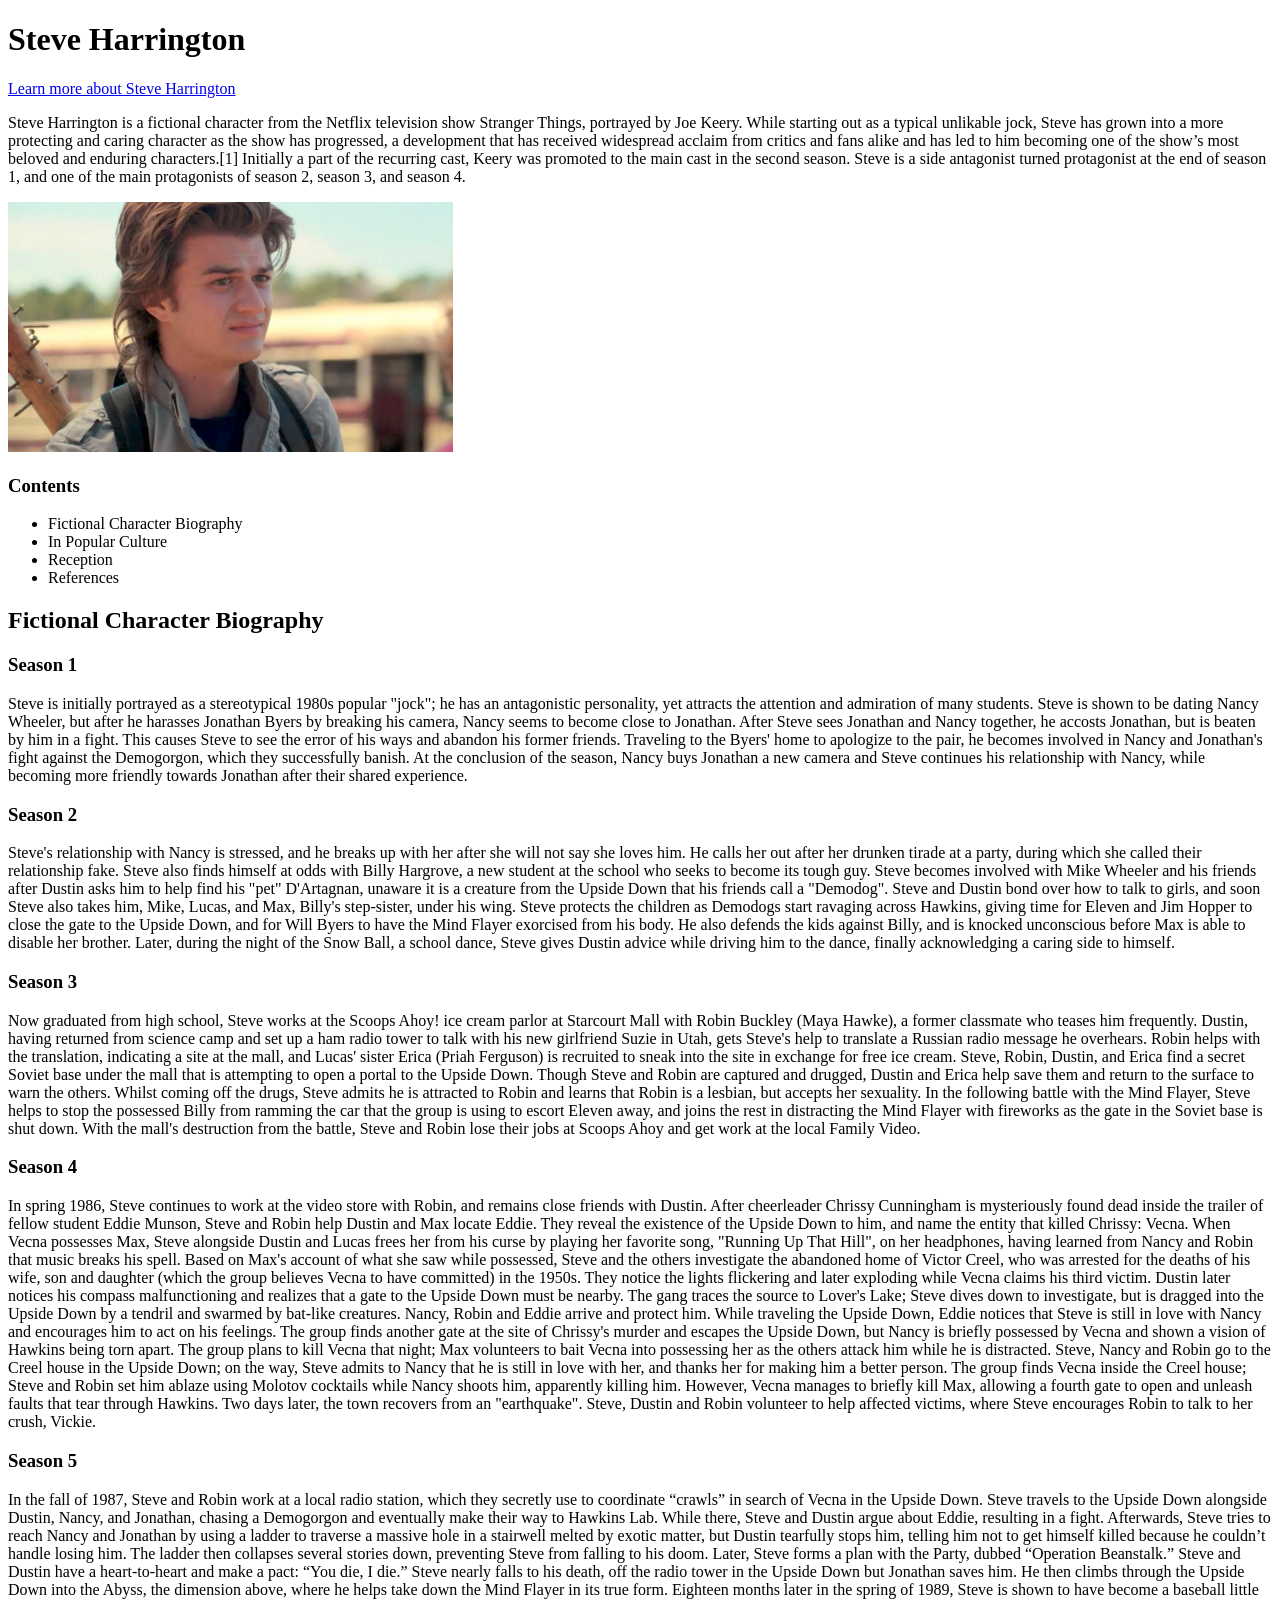
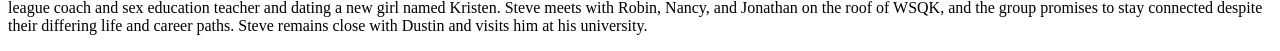
<file: index.html>
<!DOCTYPE html>
<html>  
<head>
    <meta name="description" content="Tribute page for Steve Harrington from Stranger Things"/>
    <meta name="theme-color" content="white background and black text"/>
    <title>Steve Harrington Tribute</title>
</head>
<body>
<h1>Steve Harrington</h1>
<a href="https://en.wikipedia.org/wiki/Steve_Harrington" target="_blank">Learn more about Steve Harrington</a>
<p>Steve Harrington is a fictional character from the Netflix television show Stranger Things, portrayed by Joe Keery. While starting out as a typical unlikable jock, Steve has grown into a more protecting and caring character as the show has progressed, a development that has received widespread acclaim from critics and fans alike and has led to him becoming one of the show’s most beloved and enduring characters.[1] Initially a part of the recurring cast, Keery was promoted to the main cast in the second season. Steve is a side antagonist turned protagonist at the end of season 1, and one of the main protagonists of season 2, season 3, and season 4.</p>
<img src="Steve_Harrington_for_Vitamin2.png" alt="This is Steve Harrington", height="250">
<h3>Contents</h3>
<ul>
    <li>Fictional Character Biography</li>
    <li>In Popular Culture</li>
    <li>Reception</li>
    <li>References</li>
</ul>

<h2>Fictional Character Biography</h2>
<h3>Season 1</h3>
<p>Steve is initially portrayed as a stereotypical 1980s popular "jock"; he has an antagonistic personality, yet attracts the attention and admiration of many students. Steve is shown to be dating Nancy Wheeler, but after he harasses Jonathan Byers by breaking his camera, Nancy seems to become close to Jonathan. After Steve sees Jonathan and Nancy together, he accosts Jonathan, but is beaten by him in a fight. This causes Steve to see the error of his ways and abandon his former friends. Traveling to the Byers' home to apologize to the pair, he becomes involved in Nancy and Jonathan's fight against the Demogorgon, which they successfully banish. At the conclusion of the season, Nancy buys Jonathan a new camera and Steve continues his relationship with Nancy, while becoming more friendly towards Jonathan after their shared experience.</p>
<h3>Season 2</h3>
<p>Steve's relationship with Nancy is stressed, and he breaks up with her after she will not say she loves him. He calls her out after her drunken tirade at a party, during which she called their relationship fake. Steve also finds himself at odds with Billy Hargrove, a new student at the school who seeks to become its tough guy. Steve becomes involved with Mike Wheeler and his friends after Dustin asks him to help find his "pet" D'Artagnan, unaware it is a creature from the Upside Down that his friends call a "Demodog". Steve and Dustin bond over how to talk to girls, and soon Steve also takes him, Mike, Lucas, and Max, Billy's step-sister, under his wing. Steve protects the children as Demodogs start ravaging across Hawkins, giving time for Eleven and Jim Hopper to close the gate to the Upside Down, and for Will Byers to have the Mind Flayer exorcised from his body. He also defends the kids against Billy, and is knocked unconscious before Max is able to disable her brother. Later, during the night of the Snow Ball, a school dance, Steve gives Dustin advice while driving him to the dance, finally acknowledging a caring side to himself.</p>
<h3>Season 3</h3>
<p>Now graduated from high school, Steve works at the Scoops Ahoy! ice cream parlor at Starcourt Mall with Robin Buckley (Maya Hawke), a former classmate who teases him frequently. Dustin, having returned from science camp and set up a ham radio tower to talk with his new girlfriend Suzie in Utah, gets Steve's help to translate a Russian radio message he overhears. Robin helps with the translation, indicating a site at the mall, and Lucas' sister Erica (Priah Ferguson) is recruited to sneak into the site in exchange for free ice cream. Steve, Robin, Dustin, and Erica find a secret Soviet base under the mall that is attempting to open a portal to the Upside Down. Though Steve and Robin are captured and drugged, Dustin and Erica help save them and return to the surface to warn the others. Whilst coming off the drugs, Steve admits he is attracted to Robin and learns that Robin is a lesbian, but accepts her sexuality. In the following battle with the Mind Flayer, Steve helps to stop the possessed Billy from ramming the car that the group is using to escort Eleven away, and joins the rest in distracting the Mind Flayer with fireworks as the gate in the Soviet base is shut down. With the mall's destruction from the battle, Steve and Robin lose their jobs at Scoops Ahoy and get work at the local Family Video.</p>
<h3>Season 4</h3>
<p>In spring 1986, Steve continues to work at the video store with Robin, and remains close friends with Dustin. After cheerleader Chrissy Cunningham is mysteriously found dead inside the trailer of fellow student Eddie Munson, Steve and Robin help Dustin and Max locate Eddie. They reveal the existence of the Upside Down to him, and name the entity that killed Chrissy: Vecna.

When Vecna possesses Max, Steve alongside Dustin and Lucas frees her from his curse by playing her favorite song, "Running Up That Hill", on her headphones, having learned from Nancy and Robin that music breaks his spell. Based on Max's account of what she saw while possessed, Steve and the others investigate the abandoned home of Victor Creel, who was arrested for the deaths of his wife, son and daughter (which the group believes Vecna to have committed) in the 1950s. They notice the lights flickering and later exploding while Vecna claims his third victim.

Dustin later notices his compass malfunctioning and realizes that a gate to the Upside Down must be nearby. The gang traces the source to Lover's Lake; Steve dives down to investigate, but is dragged into the Upside Down by a tendril and swarmed by bat-like creatures. Nancy, Robin and Eddie arrive and protect him. While traveling the Upside Down, Eddie notices that Steve is still in love with Nancy and encourages him to act on his feelings.

The group finds another gate at the site of Chrissy's murder and escapes the Upside Down, but Nancy is briefly possessed by Vecna and shown a vision of Hawkins being torn apart. The group plans to kill Vecna that night; Max volunteers to bait Vecna into possessing her as the others attack him while he is distracted. Steve, Nancy and Robin go to the Creel house in the Upside Down; on the way, Steve admits to Nancy that he is still in love with her, and thanks her for making him a better person.

The group finds Vecna inside the Creel house; Steve and Robin set him ablaze using Molotov cocktails while Nancy shoots him, apparently killing him. However, Vecna manages to briefly kill Max, allowing a fourth gate to open and unleash faults that tear through Hawkins. Two days later, the town recovers from an "earthquake". Steve, Dustin and Robin volunteer to help affected victims, where Steve encourages Robin to talk to her crush, Vickie.

</p>
<h3>Season 5</h3>
<p>In the fall of 1987, Steve and Robin work at a local radio station, which they secretly use to coordinate “crawls” in search of Vecna in the Upside Down. Steve travels to the Upside Down alongside Dustin, Nancy, and Jonathan, chasing a Demogorgon and eventually make their way to Hawkins Lab. While there, Steve and Dustin argue about Eddie, resulting in a fight.

Afterwards, Steve tries to reach Nancy and Jonathan by using a ladder to traverse a massive hole in a stairwell melted by exotic matter, but Dustin tearfully stops him, telling him not to get himself killed because he couldn’t handle losing him. The ladder then collapses several stories down, preventing Steve from falling to his doom.

Later, Steve forms a plan with the Party, dubbed “Operation Beanstalk.” Steve and Dustin have a heart-to-heart and make a pact: “You die, I die.” Steve nearly falls to his death, off the radio tower in the Upside Down but Jonathan saves him. He then climbs through the Upside Down into the Abyss, the dimension above, where he helps take down the Mind Flayer in its true form.

Eighteen months later in the spring of 1989, Steve is shown to have become a baseball little league coach and sex education teacher and dating a new girl named Kristen. Steve meets with Robin, Nancy, and Jonathan on the roof of WSQK, and the group promises to stay connected despite their differing life and career paths. Steve remains close with Dustin and visits him at his university.</p>
</body>
</html>
</file>
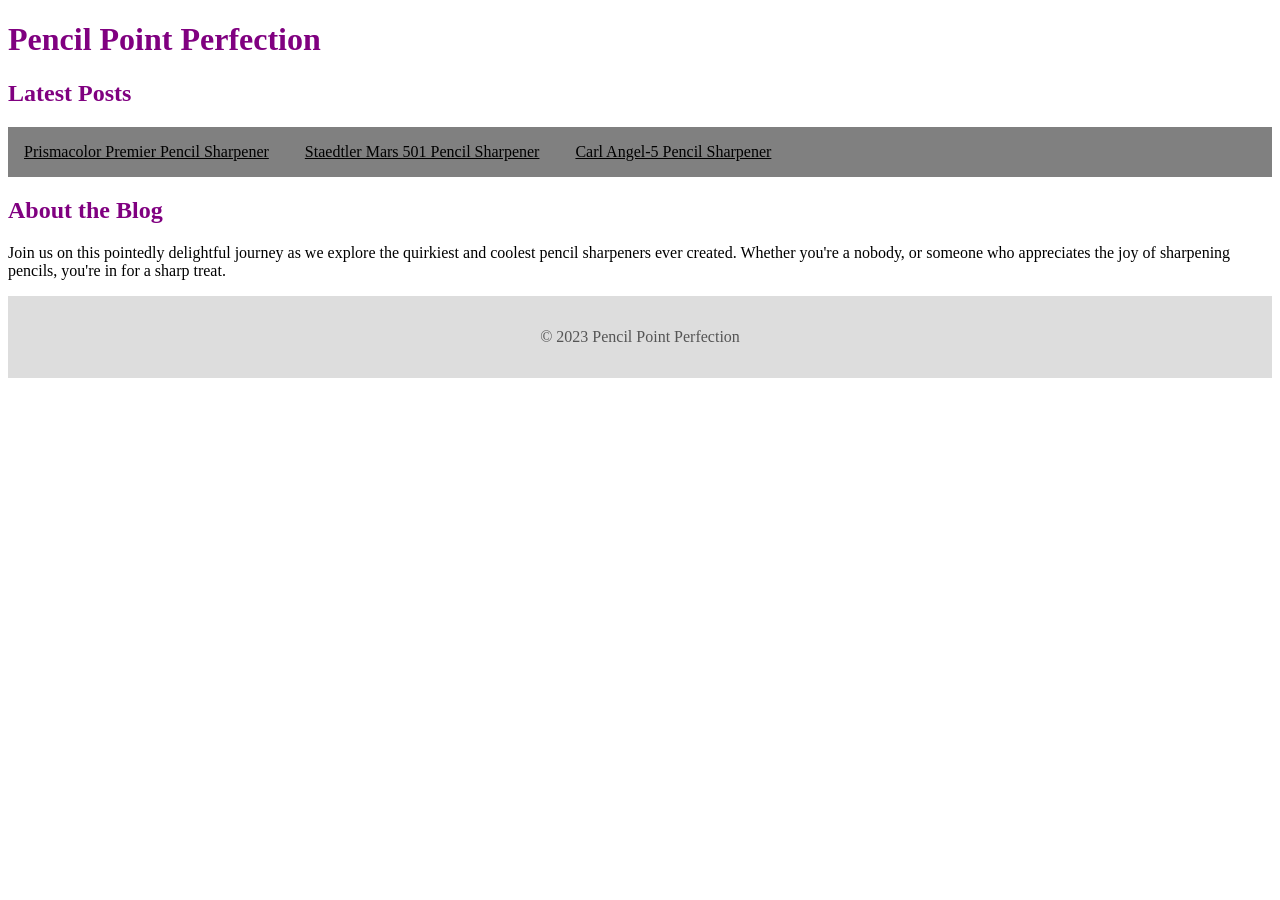
<file: Vitamin2css.html>
<!DOCTYPE html>
<html>
  <head>
    <title>Pencil Point Perfection: Vihan's Favorite Pencil Sharpeners</title>
    <link rel="stylesheet" href="Vitamin2style.css" />
  </head>
  <body>
    <h1>Pencil Point Perfection</h1>
    <main>
      <section>
        <h2>Latest Posts</h2>
        <ul>
          <li>
            <a href="#">Prismacolor Premier Pencil Sharpener</a>
          </li>
          <li>
            <a href="#">Staedtler Mars 501 Pencil Sharpener</a>
          </li>
          <li>
            <a href="#">Carl Angel-5 Pencil Sharpener</a>
          </li>
        </ul>
      </section>
      <section>
        <h2>About the Blog</h2>
        <p>
          Join us on this pointedly delightful journey as we explore the
          quirkiest and coolest pencil sharpeners ever created. Whether you're a
          nobody, or someone who appreciates the joy of sharpening pencils,
          you're in for a sharp treat.
        </p>
      </section>
    </main>
    <footer>
      <p>&copy; 2023 Pencil Point Perfection</p>
    </footer>
  </body>
</html>
</file>
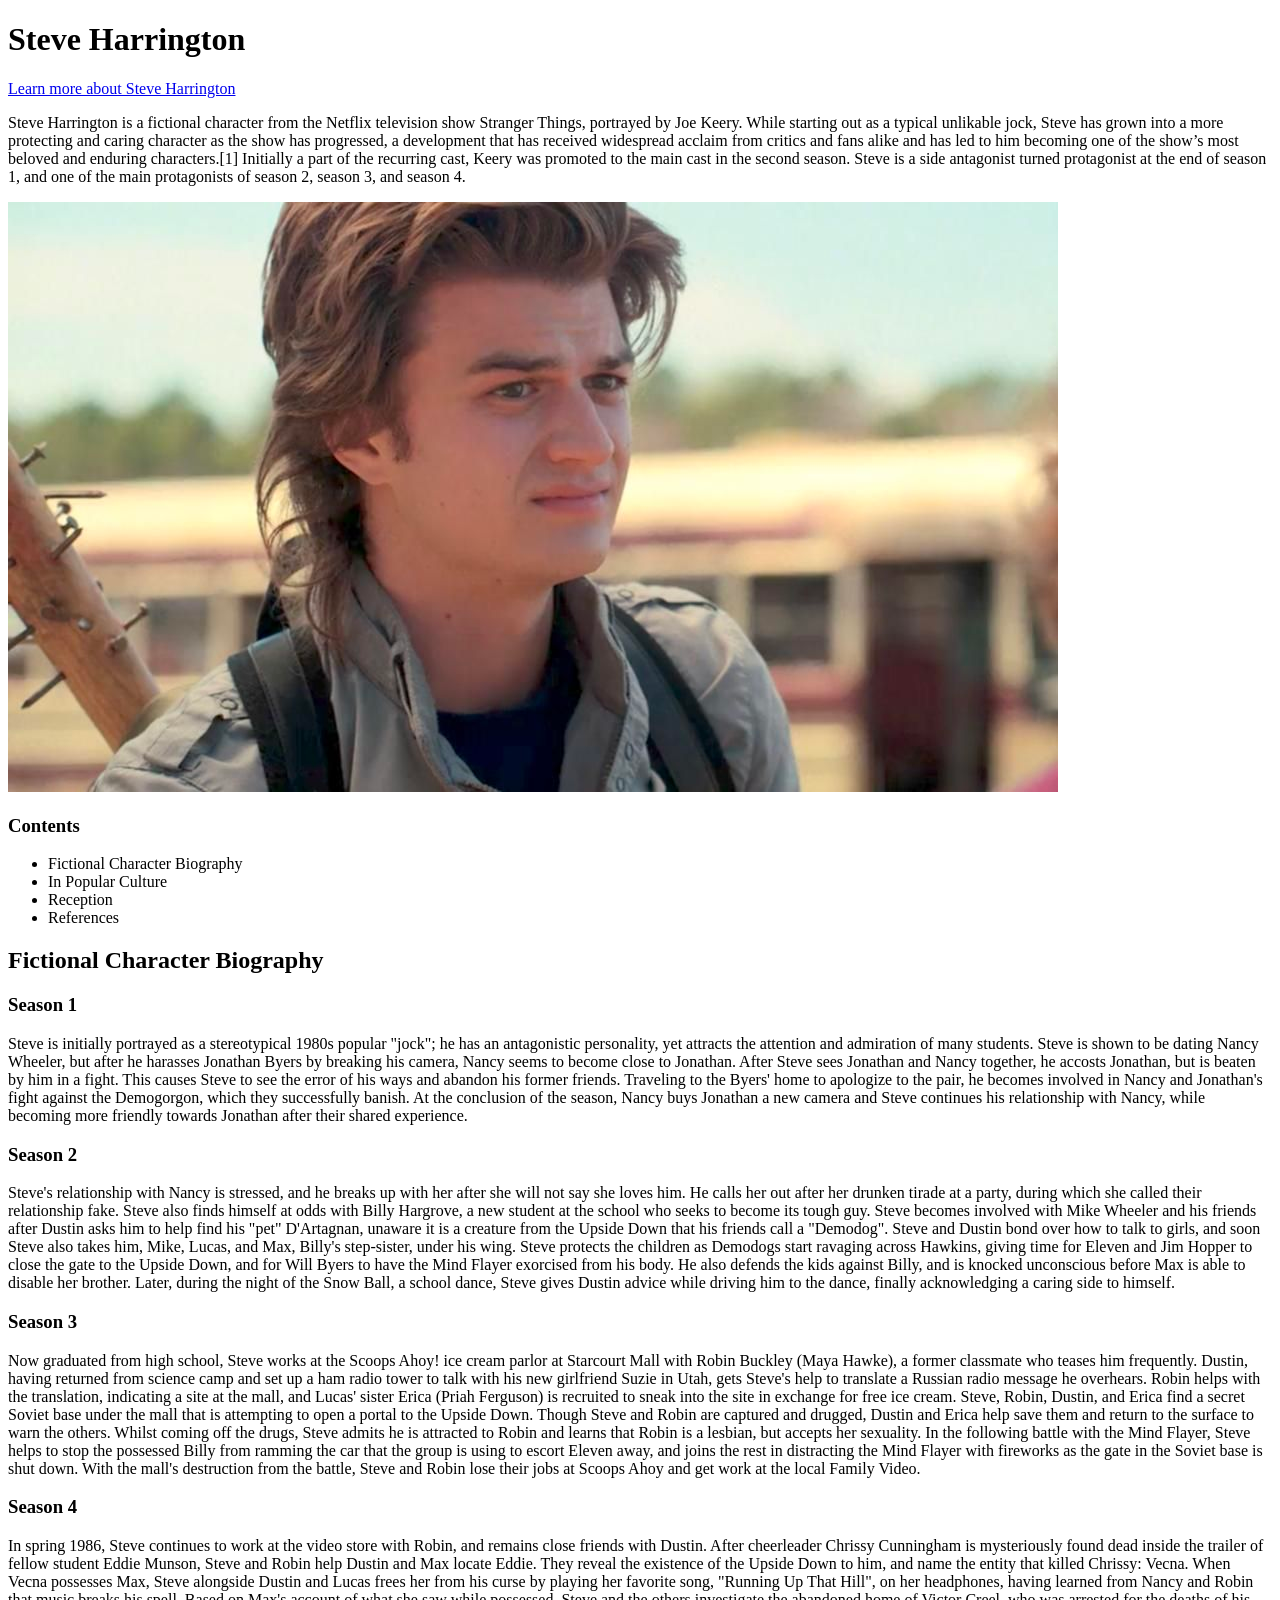
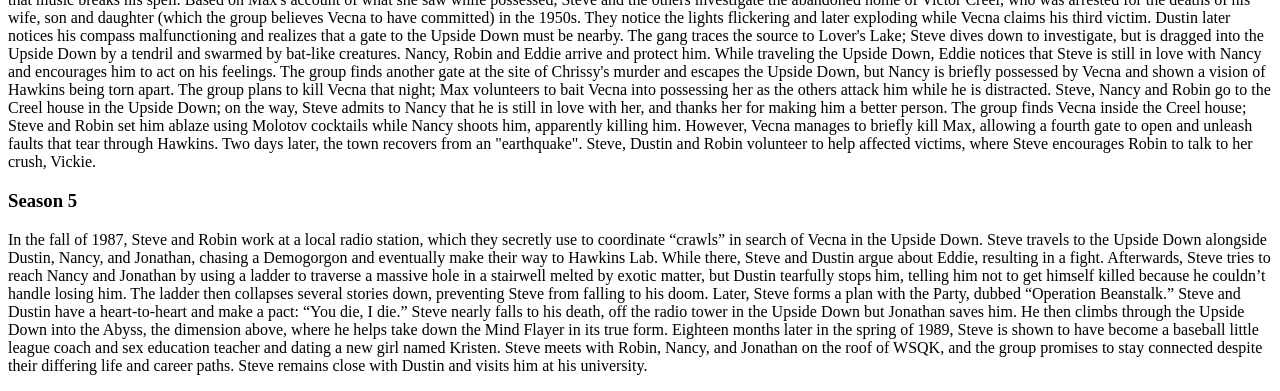
<file: Vitamin2html.html>
<!DOCTYPE html>
<html>  
<head>
    <meta name="description" content="Tribute page for Steve Harrington from Stranger Things"/>
    <meta name="theme-color" content="white background and black text"/>
    <title>Steve Harrington Tribute</title>
</head>
<body>
<h1>Steve Harrington</h1>
<a href="https://en.wikipedia.org/wiki/Steve_Harrington" target="_blank">Learn more about Steve Harrington</a>
<p>Steve Harrington is a fictional character from the Netflix television show Stranger Things, portrayed by Joe Keery. While starting out as a typical unlikable jock, Steve has grown into a more protecting and caring character as the show has progressed, a development that has received widespread acclaim from critics and fans alike and has led to him becoming one of the show’s most beloved and enduring characters.[1] Initially a part of the recurring cast, Keery was promoted to the main cast in the second season. Steve is a side antagonist turned protagonist at the end of season 1, and one of the main protagonists of season 2, season 3, and season 4.</p>
<img src="Steve_Harrington_for_Vitamin2.png" alt="This is Steve Harrington">
<h3>Contents</h3>
<ul>
    <li>Fictional Character Biography</li>
    <li>In Popular Culture</li>
    <li>Reception</li>
    <li>References</li>
</ul>

<h2>Fictional Character Biography</h2>
<h3>Season 1</h3>
<p>Steve is initially portrayed as a stereotypical 1980s popular "jock"; he has an antagonistic personality, yet attracts the attention and admiration of many students. Steve is shown to be dating Nancy Wheeler, but after he harasses Jonathan Byers by breaking his camera, Nancy seems to become close to Jonathan. After Steve sees Jonathan and Nancy together, he accosts Jonathan, but is beaten by him in a fight. This causes Steve to see the error of his ways and abandon his former friends. Traveling to the Byers' home to apologize to the pair, he becomes involved in Nancy and Jonathan's fight against the Demogorgon, which they successfully banish. At the conclusion of the season, Nancy buys Jonathan a new camera and Steve continues his relationship with Nancy, while becoming more friendly towards Jonathan after their shared experience.</p>
<h3>Season 2</h3>
<p>Steve's relationship with Nancy is stressed, and he breaks up with her after she will not say she loves him. He calls her out after her drunken tirade at a party, during which she called their relationship fake. Steve also finds himself at odds with Billy Hargrove, a new student at the school who seeks to become its tough guy. Steve becomes involved with Mike Wheeler and his friends after Dustin asks him to help find his "pet" D'Artagnan, unaware it is a creature from the Upside Down that his friends call a "Demodog". Steve and Dustin bond over how to talk to girls, and soon Steve also takes him, Mike, Lucas, and Max, Billy's step-sister, under his wing. Steve protects the children as Demodogs start ravaging across Hawkins, giving time for Eleven and Jim Hopper to close the gate to the Upside Down, and for Will Byers to have the Mind Flayer exorcised from his body. He also defends the kids against Billy, and is knocked unconscious before Max is able to disable her brother. Later, during the night of the Snow Ball, a school dance, Steve gives Dustin advice while driving him to the dance, finally acknowledging a caring side to himself.</p>
<h3>Season 3</h3>
<p>Now graduated from high school, Steve works at the Scoops Ahoy! ice cream parlor at Starcourt Mall with Robin Buckley (Maya Hawke), a former classmate who teases him frequently. Dustin, having returned from science camp and set up a ham radio tower to talk with his new girlfriend Suzie in Utah, gets Steve's help to translate a Russian radio message he overhears. Robin helps with the translation, indicating a site at the mall, and Lucas' sister Erica (Priah Ferguson) is recruited to sneak into the site in exchange for free ice cream. Steve, Robin, Dustin, and Erica find a secret Soviet base under the mall that is attempting to open a portal to the Upside Down. Though Steve and Robin are captured and drugged, Dustin and Erica help save them and return to the surface to warn the others. Whilst coming off the drugs, Steve admits he is attracted to Robin and learns that Robin is a lesbian, but accepts her sexuality. In the following battle with the Mind Flayer, Steve helps to stop the possessed Billy from ramming the car that the group is using to escort Eleven away, and joins the rest in distracting the Mind Flayer with fireworks as the gate in the Soviet base is shut down. With the mall's destruction from the battle, Steve and Robin lose their jobs at Scoops Ahoy and get work at the local Family Video.</p>
<h3>Season 4</h3>
<p>In spring 1986, Steve continues to work at the video store with Robin, and remains close friends with Dustin. After cheerleader Chrissy Cunningham is mysteriously found dead inside the trailer of fellow student Eddie Munson, Steve and Robin help Dustin and Max locate Eddie. They reveal the existence of the Upside Down to him, and name the entity that killed Chrissy: Vecna.

When Vecna possesses Max, Steve alongside Dustin and Lucas frees her from his curse by playing her favorite song, "Running Up That Hill", on her headphones, having learned from Nancy and Robin that music breaks his spell. Based on Max's account of what she saw while possessed, Steve and the others investigate the abandoned home of Victor Creel, who was arrested for the deaths of his wife, son and daughter (which the group believes Vecna to have committed) in the 1950s. They notice the lights flickering and later exploding while Vecna claims his third victim.

Dustin later notices his compass malfunctioning and realizes that a gate to the Upside Down must be nearby. The gang traces the source to Lover's Lake; Steve dives down to investigate, but is dragged into the Upside Down by a tendril and swarmed by bat-like creatures. Nancy, Robin and Eddie arrive and protect him. While traveling the Upside Down, Eddie notices that Steve is still in love with Nancy and encourages him to act on his feelings.

The group finds another gate at the site of Chrissy's murder and escapes the Upside Down, but Nancy is briefly possessed by Vecna and shown a vision of Hawkins being torn apart. The group plans to kill Vecna that night; Max volunteers to bait Vecna into possessing her as the others attack him while he is distracted. Steve, Nancy and Robin go to the Creel house in the Upside Down; on the way, Steve admits to Nancy that he is still in love with her, and thanks her for making him a better person.

The group finds Vecna inside the Creel house; Steve and Robin set him ablaze using Molotov cocktails while Nancy shoots him, apparently killing him. However, Vecna manages to briefly kill Max, allowing a fourth gate to open and unleash faults that tear through Hawkins. Two days later, the town recovers from an "earthquake". Steve, Dustin and Robin volunteer to help affected victims, where Steve encourages Robin to talk to her crush, Vickie.

</p>
<h3>Season 5</h3>
<p>In the fall of 1987, Steve and Robin work at a local radio station, which they secretly use to coordinate “crawls” in search of Vecna in the Upside Down. Steve travels to the Upside Down alongside Dustin, Nancy, and Jonathan, chasing a Demogorgon and eventually make their way to Hawkins Lab. While there, Steve and Dustin argue about Eddie, resulting in a fight.

Afterwards, Steve tries to reach Nancy and Jonathan by using a ladder to traverse a massive hole in a stairwell melted by exotic matter, but Dustin tearfully stops him, telling him not to get himself killed because he couldn’t handle losing him. The ladder then collapses several stories down, preventing Steve from falling to his doom.

Later, Steve forms a plan with the Party, dubbed “Operation Beanstalk.” Steve and Dustin have a heart-to-heart and make a pact: “You die, I die.” Steve nearly falls to his death, off the radio tower in the Upside Down but Jonathan saves him. He then climbs through the Upside Down into the Abyss, the dimension above, where he helps take down the Mind Flayer in its true form.

Eighteen months later in the spring of 1989, Steve is shown to have become a baseball little league coach and sex education teacher and dating a new girl named Kristen. Steve meets with Robin, Nancy, and Jonathan on the roof of WSQK, and the group promises to stay connected despite their differing life and career paths. Steve remains close with Dustin and visits him at his university.</p>
</body>
</html>
</file>
<file: Vitamin2style.css>
html{
    font-family: "Comic Sans MS";
}

h1, h2{
    font-family:"Papyrus";
    color:purple;
}

ul{
  list-style-type: none;
  background-color: grey;
  padding: 0;
  margin: 0;
}
li{
    display: inline-block;
    padding: 16px;
    margin:0;
}
a{
    color: black;
}

li:hover{
    background-color: #AAA;
}

footer{
    background-color: #DDD;
    color:#555;
    padding: 16px;
    text-align: center;
}
</file>
